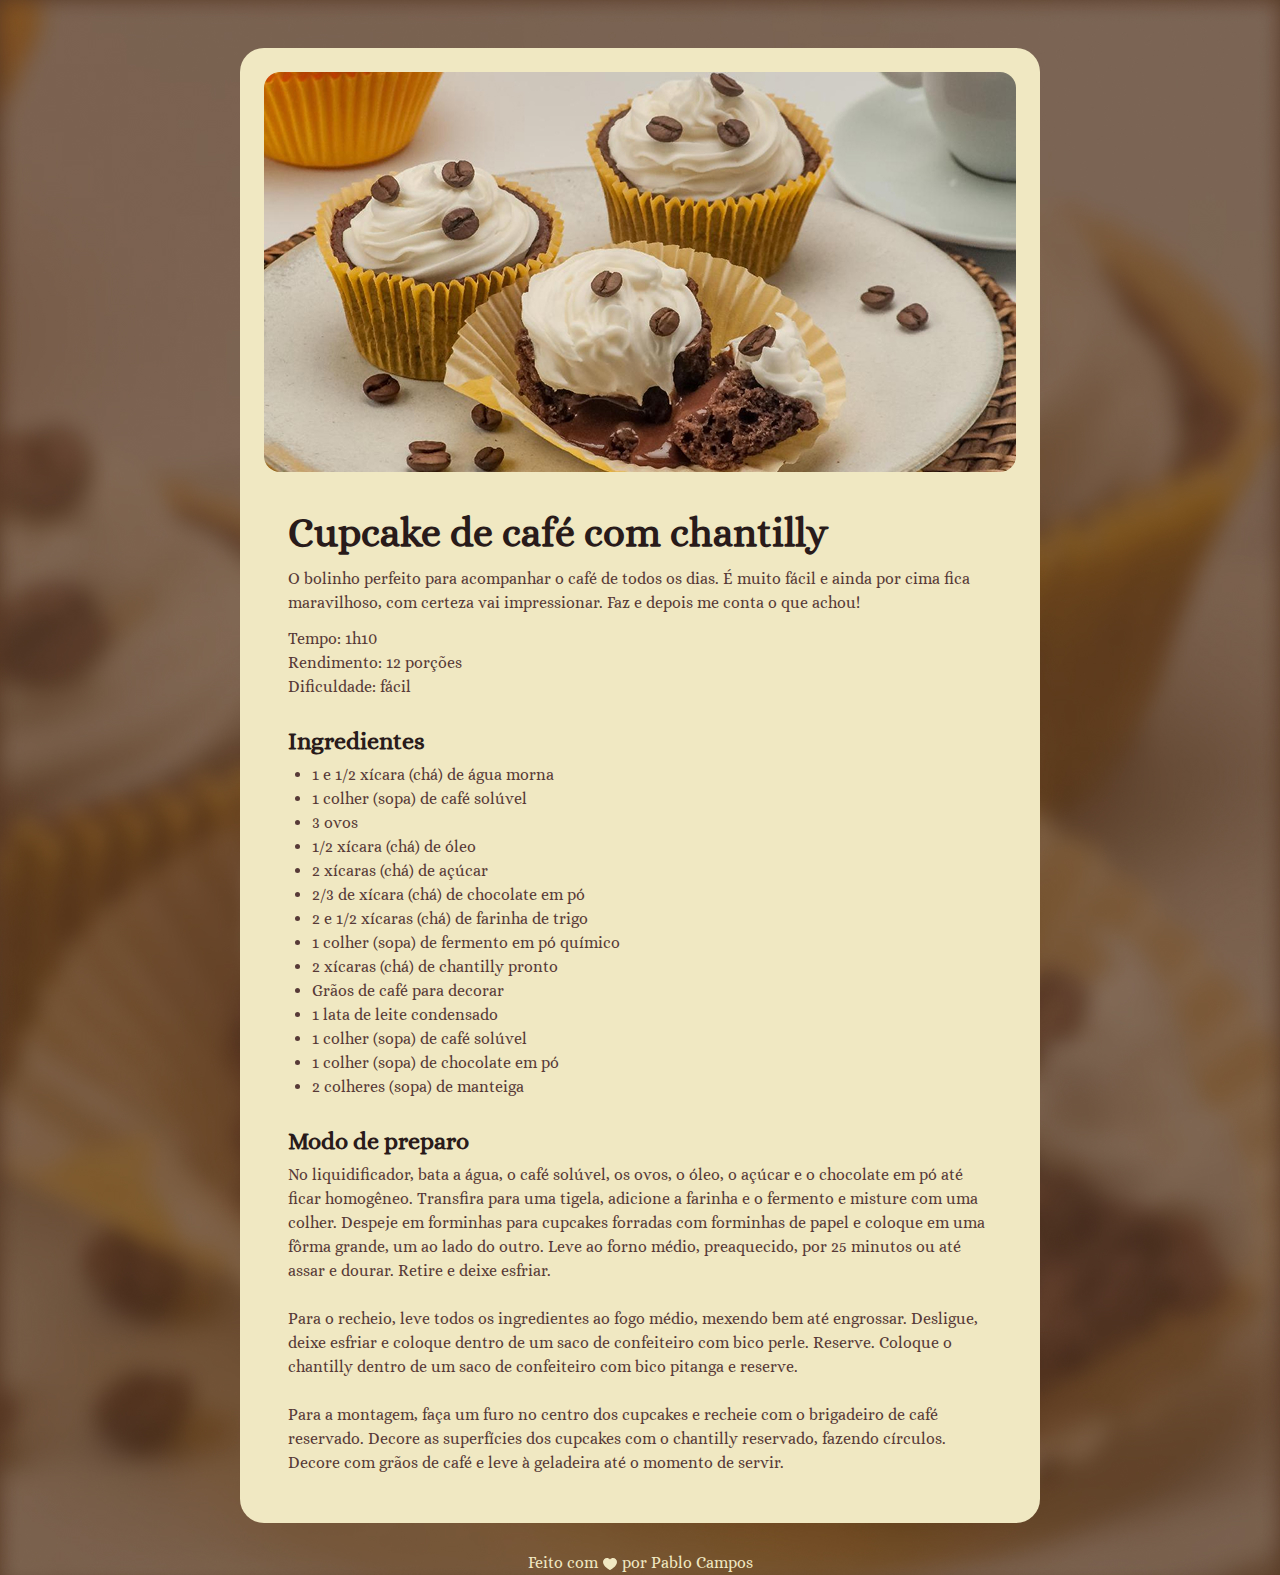
<file: projeto-receita-fullstack/index.html>
<!DOCTYPE html>
<html lang="pt-br">
<head>
    <link rel="preconnect" href="https://fonts.googleapis.com">
    <link rel="preconnect" href="https://fonts.gstatic.com" crossorigin>
    <meta charset="UTF-8">
    <meta name="viewport" content="width=device-width, initial-scale=1.0">
    <title>Página de receita</title>
    <link rel="stylesheet" href="style.css">
    <link href="https://fonts.googleapis.com/css2?family=Alice&display=swap" rel="stylesheet">
</head>
<body>
    <div id="page">
        <img src="assets/main-image.jpg" alt="Imagem de um cupcake com grãos de café e chantilly.">
        <main>
            <section id="about">
                <h1>Cupcake de café com chantilly</h1>
                <p>O bolinho perfeito para acompanhar o café de todos os dias. É muito fácil e ainda por cima fica maravilhoso, com certeza vai impressionar. Faz e depois me conta o que achou!
                </p>
                <p>
                    Tempo: 1h10 <br>
                    Rendimento: 12 porções <br>
                    Dificuldade: fácil
                </p>
            </section>
            <section id="ingredients">
                <h2>Ingredientes</h2>
                <ul>
                    <li>1 e 1/2 xícara (chá) de água morna</li>
                    <li>1 colher (sopa) de café solúvel</li>
                    <li>3 ovos</li>
                    <li>1/2 xícara (chá) de óleo</li>
                    <li>2 xícaras (chá) de açúcar</li>
                    <li>2/3 de xícara (chá) de chocolate em pó</li>
                    <li>2 e 1/2 xícaras (chá) de farinha de trigo</li>
                    <li>1 colher (sopa) de fermento em pó químico</li>
                    <li>2 xícaras (chá) de chantilly pronto</li>
                    <li>Grãos de café para decorar</li>
                    <li>1 lata de leite condensado</li>
                    <li>1 colher (sopa) de café solúvel</li>
                    <li>1 colher (sopa) de chocolate em pó</li>
                    <li>2 colheres (sopa) de manteiga</li>
                </ul>
            </section>
            <section id="preparation-mode">
                <h2>Modo de preparo</h2>
                <p>
                    No liquidificador, bata a água, o café solúvel, os ovos, o óleo, o açúcar e o chocolate em pó até ficar homogêneo. Transfira para uma tigela, adicione a farinha e o fermento e misture com uma colher. Despeje em forminhas para cupcakes forradas com forminhas de papel e coloque em uma fôrma grande, um ao lado do outro. Leve ao forno médio, preaquecido, por 25 minutos ou até assar e dourar. Retire e deixe esfriar. <br><br>
                    Para o recheio, leve todos os ingredientes ao fogo médio, mexendo bem até engrossar. Desligue, deixe esfriar e coloque dentro de um saco de confeiteiro com bico perle. Reserve. Coloque o chantilly dentro de um saco de confeiteiro com bico pitanga e reserve. <br><br>
                    Para a montagem, faça um furo no centro dos cupcakes e recheie com o brigadeiro de café reservado. Decore as superfícies dos cupcakes com o chantilly reservado, fazendo círculos. Decore com grãos de café e leve à geladeira até o momento de servir.
                </p>
            </section>
        </main>
    </div>
    <footer>
        Feito com <img src="assets/ph_heart-fill.svg" alt="Ícone de Coração"> por Pablo Campos
    </footer>
</body>
</html>
</file>
<file: projeto-receita-fullstack/style.css>
* {
  margin: 0;
  padding: 0;
}

:root{
   font-family: "Alice", serif;
   line-height: 150%;
   color: #573A37
}

body{
  background-image: url(assets/bg.jpg);
  background-size: cover;
}

#page{
  box-sizing: border-box;
  width: 800px;
  padding: 24px;
  background-color: #F0E8C2;
  border-radius: 24px;
  margin: 48px auto 28px;
}

img{
  border-radius: 16px;
}

main{
  padding: 24px;
}

section + section{
  margin-top: 24px;
}

#about p + p{
  margin-top: 12px;
}

h1{
  line-height: 140%;
  font-size: 40px;
}

h2{
  font-size: 24px;
}

h1, h2{
  color: #291B1A;
  margin-bottom: 4px;
  line-height: 150%;
}

ul{
  padding-left: 24px;
}

p{
  color: #573A37
}

footer{
  color: #F0E8C2;
  text-align: center;
  padding-bottom: 48;
}

footer img{
  vertical-align: middle;
}
</file>
